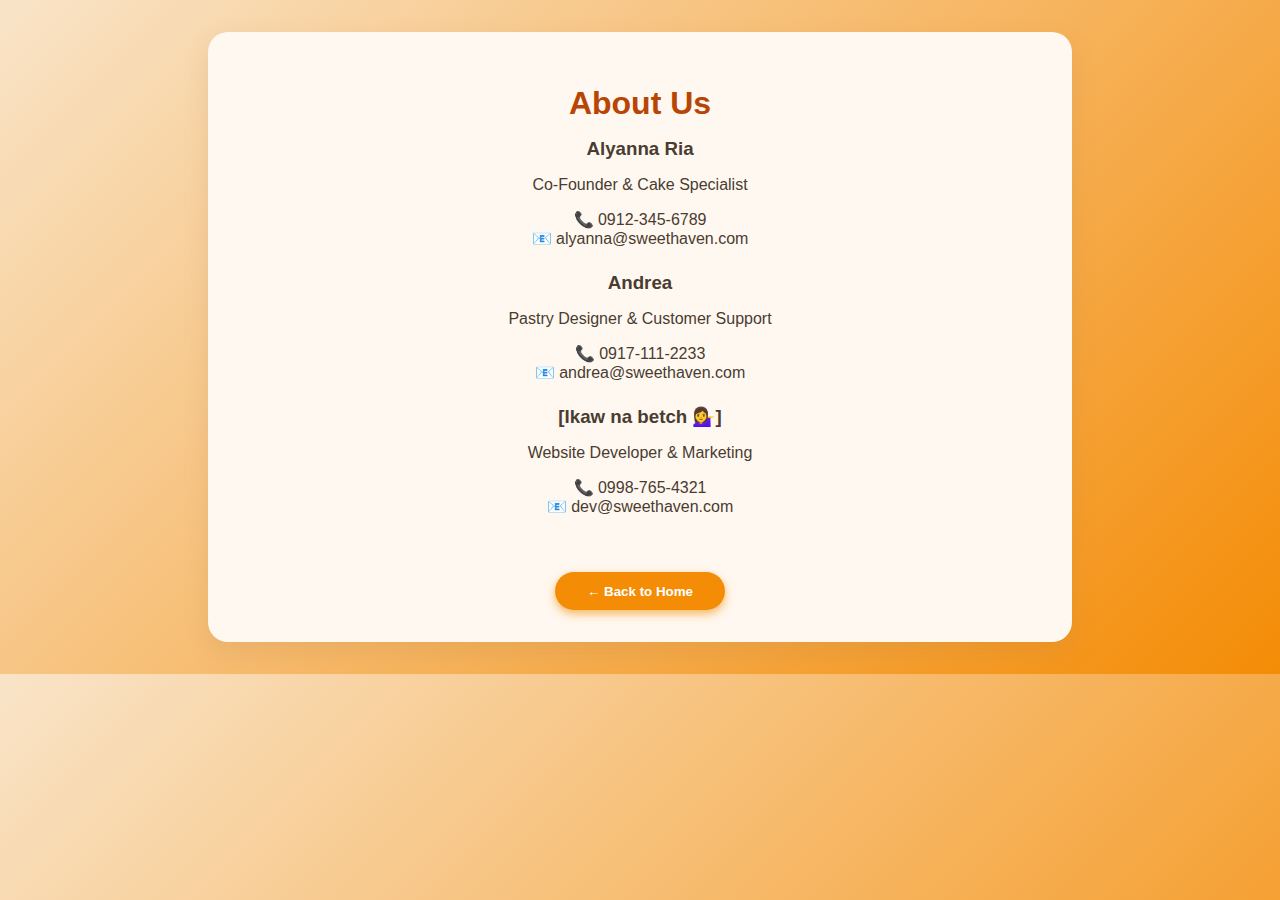
<file: about.html>
<!DOCTYPE html>
<html lang="en">
<head>
  <meta charset="UTF-8" />
  <title>About Us - Sweet Haven Bakery</title>
  <meta name="viewport" content="width=device-width, initial-scale=1" />
  <style>
    body {
      font-family: 'Quicksand', sans-serif;
      background: linear-gradient(135deg, #f9e4c8, #f48c06);
      color: #4a3c31;
      margin: 0;
      padding: 2rem;
      text-align: center;
    }


    .container {
      background-color: #fff8f0;
      padding: 2rem;
      border-radius: 20px;
      max-width: 800px;
      margin: auto;
      box-shadow: 0 10px 25px rgba(180, 130, 80, 0.2);
    }


    h1 {
      color: #b94505;
      margin-bottom: 1rem;
    }


    .member {
      margin-bottom: 1.5rem;
    }


    .member h3 {
      margin: 0.5rem 0;
    }


    .back-btn {
      margin-top: 2rem;
      padding: 0.7rem 2rem;
      background-color: #f48c06;
      color: #fff;
      font-weight: bold;
      border: none;
      border-radius: 25px;
      cursor: pointer;
      box-shadow: 0 4px 10px rgba(244, 140, 6, 0.6);
    }


    .back-btn:hover {
      background-color: #b94505;
    }
  </style>
</head>
<body>
  <div class="container">
    <h1>About Us</h1>
    <div class="member">
      <h3>Alyanna Ria</h3>
      <p>Co-Founder & Cake Specialist</p>
      <p>📞 0912-345-6789<br>📧 alyanna@sweethaven.com</p>
    </div>
    <div class="member">
      <h3>Andrea</h3>
      <p>Pastry Designer & Customer Support</p>
      <p>📞 0917-111-2233<br>📧 andrea@sweethaven.com</p>
    </div>
    <div class="member">
      <h3>[Ikaw na betch 💁‍♀️]</h3>
      <p>Website Developer & Marketing</p>
      <p>📞 0998-765-4321<br>📧 dev@sweethaven.com</p>
    </div>
    <button class="back-btn" onclick="window.location.href='landing.html'">← Back to Home</button>
  </div>
</body>
</html>
</file>
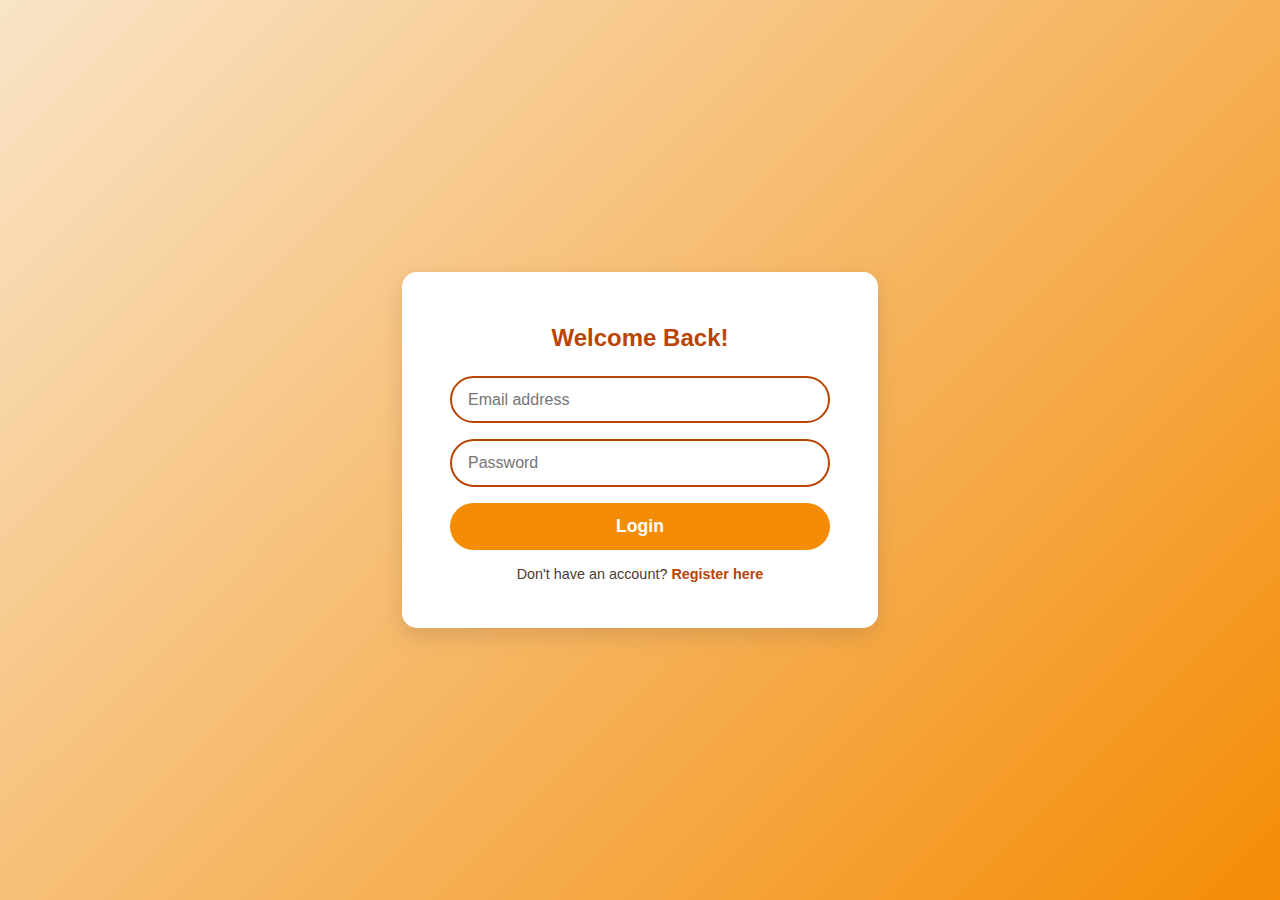
<file: login.html>
<!DOCTYPE html>
<html lang="en">
<head>
  <meta charset="UTF-8" />
  <meta name="viewport" content="width=device-width, initial-scale=1.0" />
  <title>Login - Sweet Haven Bakery</title>
  <style>
    body {
      font-family: 'Quicksand', sans-serif;
      background: linear-gradient(135deg, #f9e4c8, #f48c06);
      display: flex;
      justify-content: center;
      align-items: center;
      height: 100vh;
      margin: 0;
      color: #4a3c31;
    }
    .login-container {
      background: white;
      padding: 2rem 3rem;
      border-radius: 15px;
      box-shadow: 0 8px 20px rgba(180, 130, 80, 0.4);
      width: 380px;
      text-align: center;
    }
    h2 {
      margin-bottom: 1.5rem;
      color: #b94505;
      font-weight: 700;
    }
    form {
      display: flex;
      flex-direction: column;
      gap: 1rem;
    }
    input[type="email"],
    input[type="password"] {
      padding: 0.8rem 1rem;
      border: 2px solid #b94505;
      border-radius: 25px;
      font-size: 1rem;
      outline-offset: 2px;
    }
    button {
      background-color: #f48c06;
      border: none;
      color: white;
      font-weight: 700;
      padding: 0.8rem 1rem;
      border-radius: 25px;
      cursor: pointer;
      font-size: 1.1rem;
      transition: background-color 0.3s ease;
    }
    button:hover {
      background-color: #b94505;
    }
    .message {
      margin-top: 1rem;
      font-weight: 600;
      display: none;
    }
    .register-link {
      margin-top: 1rem;
      font-size: 0.9rem;
      color: #4a3c31;
    }
    .register-link a {
      color: #b94505;
      text-decoration: none;
      font-weight: 700;
    }
    .register-link a:hover {
      text-decoration: underline;
    }
    .spinner {
      margin-top: 1rem;
      display: none;
    }
    .spinner:after {
      content: '';
      display: inline-block;
      width: 24px;
      height: 24px;
      border: 4px solid #f48c06;
      border-top: 4px solid transparent;
      border-radius: 50%;
      animation: spin 1s linear infinite;
    }
    @keyframes spin {
      0% { transform: rotate(0deg); }
      100% { transform: rotate(360deg); }
    }
  </style>
</head>
<body>
  <main class="login-container" role="main" aria-label="Login Form">
    <h2>Welcome Back!</h2>
    <form id="login-form" novalidate>
      <input type="email" id="email" name="email" placeholder="Email address" required aria-required="true" />
      <input type="password" id="password" name="password" placeholder="Password" required aria-required="true" minlength="6" />
      <button type="submit">Login</button>
      <p class="message" id="login-message" role="alert"></p>
      <div class="spinner" id="spinner"></div>
    </form>
    <p class="register-link">Don't have an account? <a href="register.html">Register here</a></p>
  </main>

  <script>
    const loginForm = document.getElementById('login-form');
    const loginMessage = document.getElementById('login-message');
    const spinner = document.getElementById('spinner');

    loginForm.addEventListener('submit', function(e) {
      e.preventDefault();

      const email = loginForm.email.value.trim();
      const password = loginForm.password.value.trim();
      const savedUser = JSON.parse(localStorage.getItem('user'));

      if (!email || !password) {
        loginMessage.textContent = 'Please fill in all fields.';
        loginMessage.style.color = 'red';
        loginMessage.style.display = 'block';
        return;
      }

      if (savedUser && email === savedUser.email && password === savedUser.password) {
        loginMessage.style.color = 'green';
        loginMessage.textContent = `Login successful! Welcome, ${savedUser.name}. Redirecting to homepage...`;
        loginMessage.style.display = 'block';
        spinner.style.display = 'inline-block';

        setTimeout(() => {
          window.location.href = 'index.html';
        }, 2000);
      } else {
        loginMessage.textContent = 'Invalid email or password.';
        loginMessage.style.color = 'red';
        loginMessage.style.display = 'block';
      }
    });
  </script>
</body>
</html>
</file>
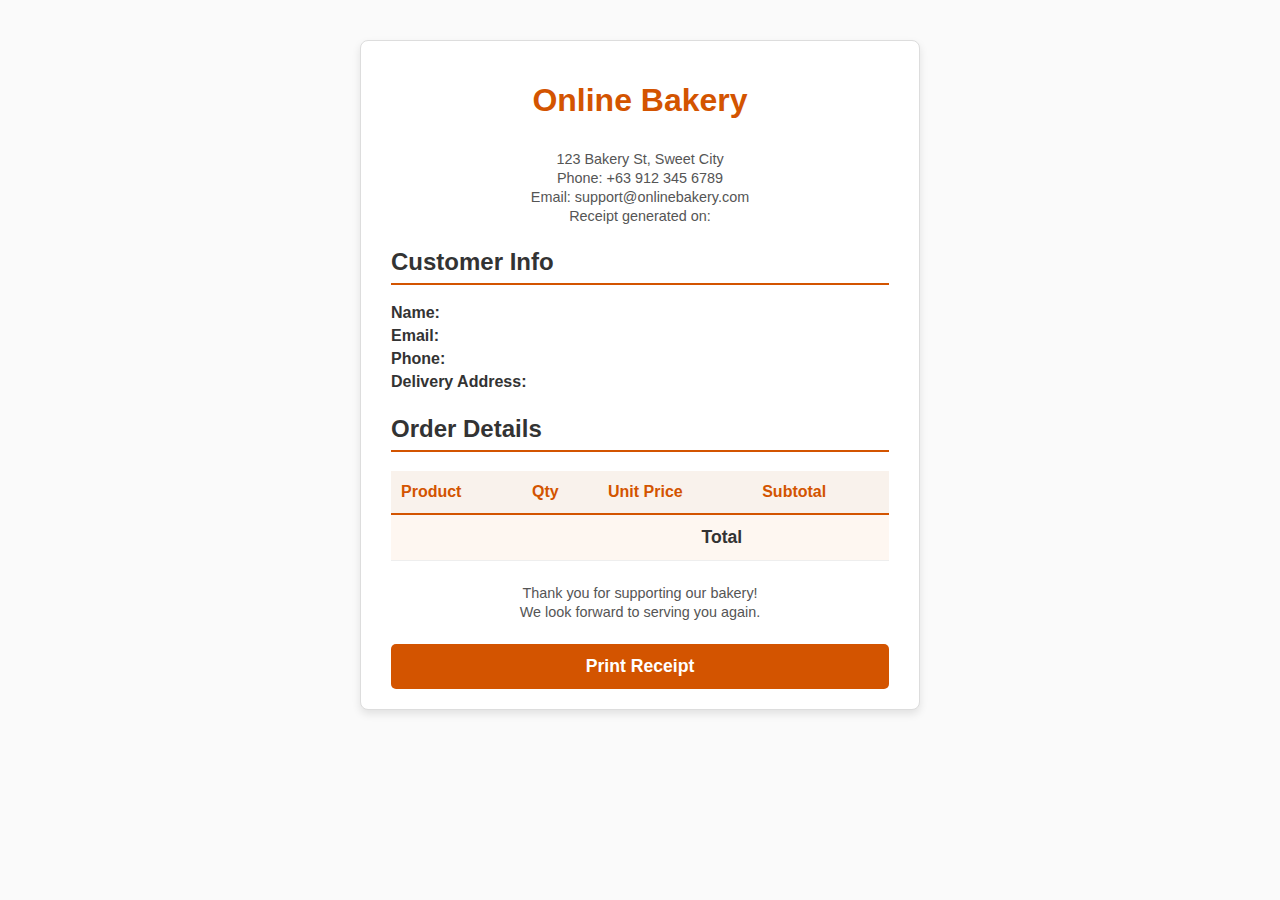
<file: receipt.html>
<!DOCTYPE html>
<html lang="en">
<head>
  <meta charset="UTF-8" />
  <meta name="viewport" content="width=device-width, initial-scale=1" />
  <title>Receipt - Online Bakery</title>
  <style>
    /* Reset some styles */
    * {
      box-sizing: border-box;
    }


    body {
      font-family: 'Segoe UI', Tahoma, Geneva, Verdana, sans-serif;
      background: #fafafa;
      margin: 20px auto;
      max-width: 600px;
      color: #333;
      padding: 20px;
    }


    h1, h2, h3 {
      margin-bottom: 0.3em;
    }


    h1 {
      text-align: center;
      color: #d35400; /* bakery warm orange */
      margin-bottom: 1em;
    }


    .receipt-container {
      background: #fff;
      padding: 20px 30px;
      border-radius: 8px;
      box-shadow: 0 4px 8px rgb(0 0 0 / 0.1);
      border: 1px solid #ddd;
    }


    .header, .footer {
      text-align: center;
      margin-bottom: 1.5em;
      color: #555;
    }


    .header p, .footer p {
      margin: 0.2em 0;
      font-size: 0.9em;
    }


    .customer-info, .order-details {
      margin-bottom: 1.5em;
    }


    .customer-info h2, .order-details h2 {
      border-bottom: 2px solid #d35400;
      padding-bottom: 0.3em;
      margin-bottom: 0.8em;
      font-weight: 700;
    }


    .customer-info p {
      margin: 0.3em 0;
      font-size: 1em;
    }


    table {
      width: 100%;
      border-collapse: collapse;
      margin-bottom: 1.5em;
    }


    th, td {
      padding: 12px 10px;
      text-align: left;
      border-bottom: 1px solid #eee;
      font-size: 1em;
    }


    th {
      background-color: #f9f2ec;
      color: #d35400;
      font-weight: 600;
    }


    td.qty, td.price, td.subtotal {
      text-align: right;
      font-variant-numeric: tabular-nums;
    }


    tfoot tr td {
      font-weight: 700;
      font-size: 1.1em;
      border-top: 2px solid #d35400;
      background-color: #fef7f1;
    }


    /* Print button styling */
    .print-btn {
      display: block;
      width: 100%;
      background-color: #d35400;
      color: white;
      border: none;
      padding: 12px 0;
      font-size: 1.1em;
      font-weight: 600;
      border-radius: 5px;
      cursor: pointer;
      transition: background-color 0.3s ease;
      margin-top: 10px;
    }


    .print-btn:hover {
      background-color: #b24300;
    }


    @media print {
      .print-btn {
        display: none;
      }
      body {
        margin: 0;
        background: white;
      }
      .receipt-container {
        box-shadow: none;
        border: none;
        padding: 0;
      }
    }
  </style>
</head>
<body>
  <div class="receipt-container" role="main">
    <h1>Online Bakery</h1>


    <div class="header" aria-label="Shop details">
      <p>123 Bakery St, Sweet City</p>
      <p>Phone: +63 912 345 6789</p>
      <p>Email: support@onlinebakery.com</p>
      <p>Receipt generated on: <span id="receipt-date"></span></p>
    </div>


    <section class="customer-info" aria-label="Customer information">
      <h2>Customer Info</h2>
      <p><strong>Name:</strong> <span id="cust-name"></span></p>
      <p><strong>Email:</strong> <span id="cust-email"></span></p>
      <p><strong>Phone:</strong> <span id="cust-phone"></span></p>
      <p><strong>Delivery Address:</strong> <span id="cust-address"></span></p>
    </section>


    <section class="order-details" aria-label="Order details">
      <h2>Order Details</h2>
      <table>
        <thead>
          <tr>
            <th>Product</th>
            <th class="qty">Qty</th>
            <th class="price">Unit Price</th>
            <th class="subtotal">Subtotal</th>
          </tr>
        </thead>
        <tbody id="order-items"></tbody>
        <tfoot>
          <tr>
            <td colspan="3" style="text-align: right;">Total</td>
            <td id="order-total"></td>
          </tr>
        </tfoot>
      </table>
    </section>


    <div class="footer">
      <p>Thank you for supporting our bakery!</p>
      <p>We look forward to serving you again.</p>
    </div>


    <button class="print-btn" onclick="window.print()">Print Receipt</button>
  </div>


  <script>
    function formatPrice(value) {
      return '₱' + value.toFixed(2);
    }


    // Load order data from localStorage
    const orderDataJSON = localStorage.getItem('orderData');
    if (!orderDataJSON) {
      alert('No order data found.');
      // Optionally redirect back to main shop page
      // window.location.href = 'index.html';
    } else {
      const orderData = JSON.parse(orderDataJSON);


      // Fill customer info
      document.getElementById('cust-name').textContent = orderData.customer.name;
      document.getElementById('cust-email').textContent = orderData.customer.email;
      document.getElementById('cust-phone').textContent = orderData.customer.phone;
      document.getElementById('cust-address').textContent = orderData.customer.address;


      // Format and show receipt date
      const dateObj = new Date(orderData.date);
      document.getElementById('receipt-date').textContent = dateObj.toLocaleString();


      // Fill order items
      const tbody = document.getElementById('order-items');
      let total = 0;
      orderData.items.forEach(item => {
        const subtotal = item.price * item.quantity;
        total += subtotal;


        const tr = document.createElement('tr');


        const tdName = document.createElement('td');
        tdName.textContent = item.name;
        tr.appendChild(tdName);


        const tdQty = document.createElement('td');
        tdQty.className = 'qty';
        tdQty.textContent = item.quantity;
        tr.appendChild(tdQty);


        const tdPrice = document.createElement('td');
        tdPrice.className = 'price';
        tdPrice.textContent = formatPrice(item.price);
        tr.appendChild(tdPrice);


        const tdSubtotal = document.createElement('td');
        tdSubtotal.className = 'subtotal';
        tdSubtotal.textContent = formatPrice(subtotal);
        tr.appendChild(tdSubtotal);


        tbody.appendChild(tr);
      });


      // Show total
      document.getElementById('order-total').textContent = formatPrice(total);
    }
  </script>
</body>
</html>
</file>
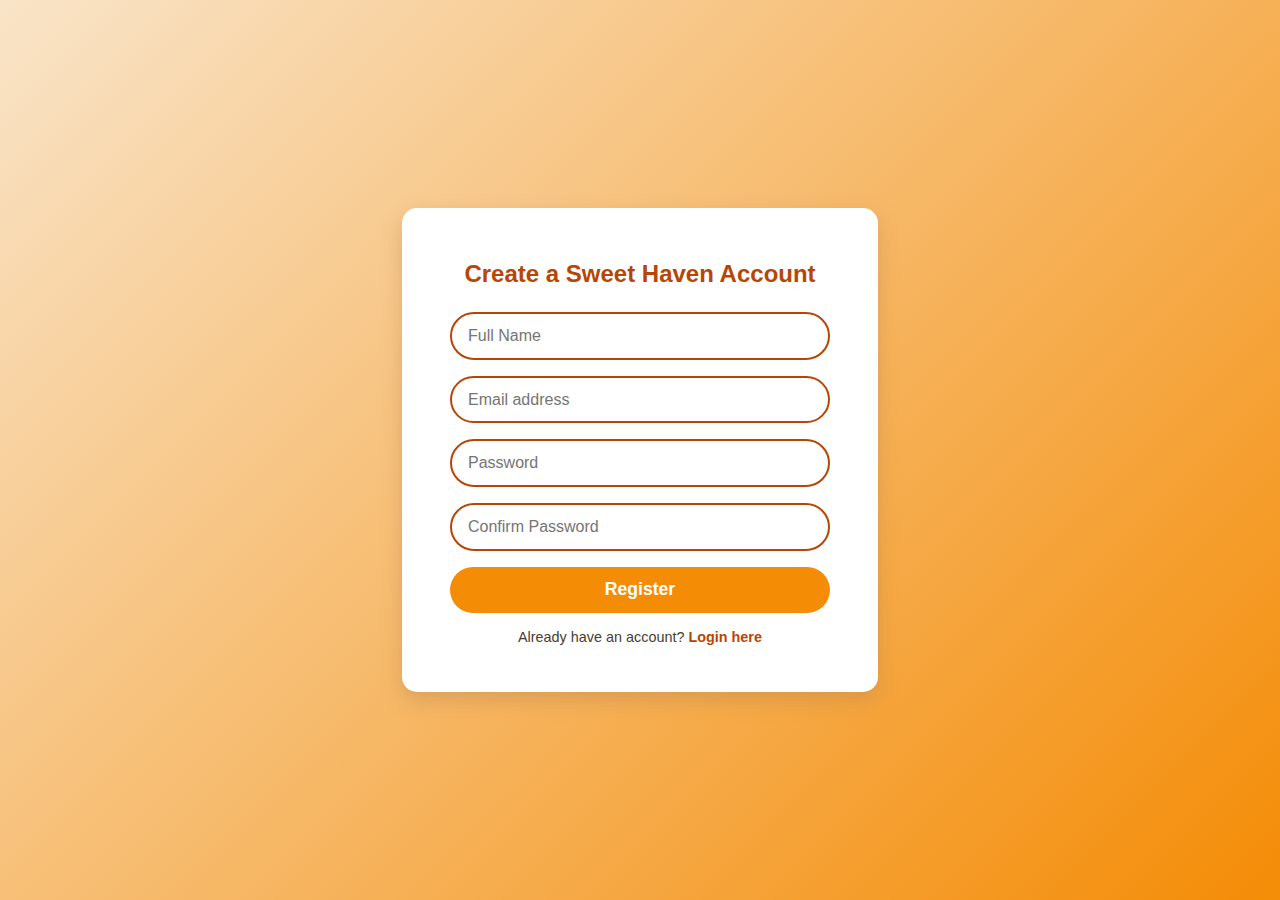
<file: register.html>
<!DOCTYPE html>
<html lang="en">
<head>
  <meta charset="UTF-8" />
  <meta name="viewport" content="width=device-width, initial-scale=1" />
  <title>Register - Sweet Haven Bakery</title>
  <style>
    body {
      font-family: 'Quicksand', sans-serif;
      background: linear-gradient(135deg, #f9e4c8, #f48c06);
      display: flex;
      justify-content: center;
      align-items: center;
      height: 100vh;
      margin: 0;
      color: #4a3c31;
    }
    .register-container {
      background: white;
      padding: 2rem 3rem;
      border-radius: 15px;
      box-shadow: 0 8px 20px rgba(180, 130, 80, 0.4);
      width: 380px;
      text-align: center;
    }
    h2 {
      margin-bottom: 1.5rem;
      color: #b94505;
      font-weight: 700;
    }
    form {
      display: flex;
      flex-direction: column;
      gap: 1rem;
    }
    input[type="text"],
    input[type="email"],
    input[type="password"] {
      padding: 0.8rem 1rem;
      border: 2px solid #b94505;
      border-radius: 25px;
      font-size: 1rem;
      outline-offset: 2px;
    }
    button {
      background-color: #f48c06;
      border: none;
      color: white;
      font-weight: 700;
      padding: 0.8rem 1rem;
      border-radius: 25px;
      cursor: pointer;
      font-size: 1.1rem;
      transition: background-color 0.3s ease;
    }
    button:hover {
      background-color: #b94505;
    }
    .message {
      margin-top: 1rem;
      font-weight: 600;
      display: none;
    }
    .login-link {
      margin-top: 1rem;
      font-size: 0.9rem;
      color: #4a3c31;
    }
    .login-link a {
      color: #b94505;
      text-decoration: none;
      font-weight: 700;
    }
    .login-link a:hover {
      text-decoration: underline;
    }
  </style>
</head>
<body>
  <main class="register-container" role="main" aria-label="Register Form">
    <h2>Create a Sweet Haven Account</h2>
    <form id="register-form" novalidate>
      <input type="text" id="fullname" name="fullname" placeholder="Full Name" required aria-required="true" minlength="3" />
      <input type="email" id="email" name="email" placeholder="Email address" required aria-required="true" />
      <input type="password" id="password" name="password" placeholder="Password" required aria-required="true" minlength="6" />
      <input type="password" id="confirm-password" name="confirm-password" placeholder="Confirm Password" required aria-required="true" minlength="6" />
      <button type="submit">Register</button>
      <p class="message" id="register-message" role="alert"></p>
    </form>
    <p class="login-link">Already have an account? <a href="login.html">Login here</a></p>
  </main>

  <script>
    const registerForm = document.getElementById('register-form');
    const registerMessage = document.getElementById('register-message');

    registerForm.addEventListener('submit', function(e) {
      e.preventDefault();

      const fullname = registerForm.fullname.value.trim();
      const email = registerForm.email.value.trim();
      const password = registerForm.password.value.trim();
      const confirmPassword = registerForm['confirm-password'].value.trim();

      if (!fullname || !email || !password || !confirmPassword) {
        registerMessage.textContent = 'Please fill out all fields.';
        registerMessage.style.color = 'red';
        registerMessage.style.display = 'block';
        return;
      }

      if (fullname.length < 3) {
        registerMessage.textContent = 'Full Name must be at least 3 characters.';
        registerMessage.style.color = 'red';
        registerMessage.style.display = 'block';
        return;
      }

      const emailPattern = /^[^ ]+@[^ ]+\.[a-z]{2,3}$/;
      if (!emailPattern.test(email)) {
        registerMessage.textContent = 'Please enter a valid email address.';
        registerMessage.style.color = 'red';
        registerMessage.style.display = 'block';
        return;
      }

      if (password.length < 6) {
        registerMessage.textContent = 'Password must be at least 6 characters.';
        registerMessage.style.color = 'red';
        registerMessage.style.display = 'block';
        return;
      }

      if (password !== confirmPassword) {
        registerMessage.textContent = 'Passwords do not match.';
        registerMessage.style.color = 'red';
        registerMessage.style.display = 'block';
        return;
      }

      // Save user data to localStorage
      const user = {
        name: fullname,
        email: email,
        password: password
      };
      localStorage.setItem('user', JSON.stringify(user));

      // Success message
      registerMessage.style.color = 'green';
      registerMessage.textContent = 'Thank you for registering! Redirecting to login...';
      registerMessage.style.display = 'block';

      setTimeout(() => {
        window.location.href = 'login.html';
      }, 2000);
    });
  </script>
</body>
</html>
</file>
